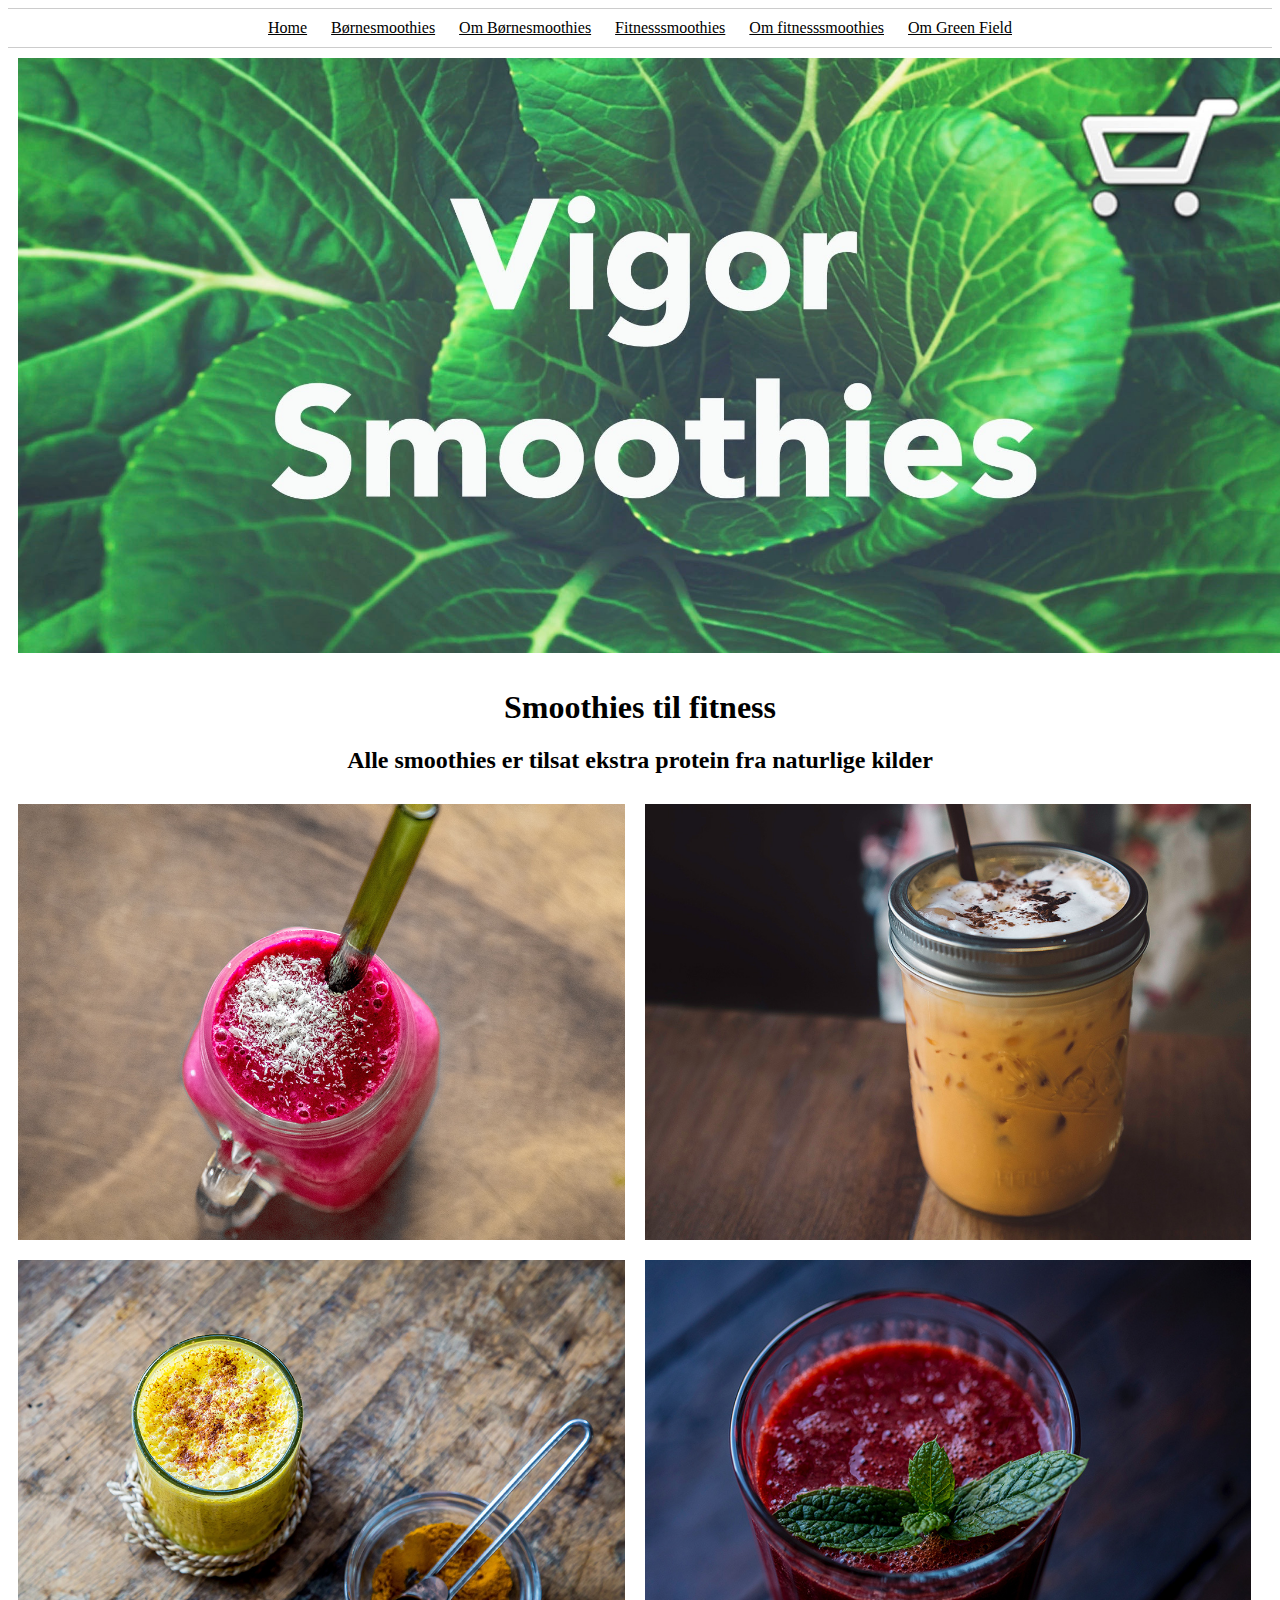
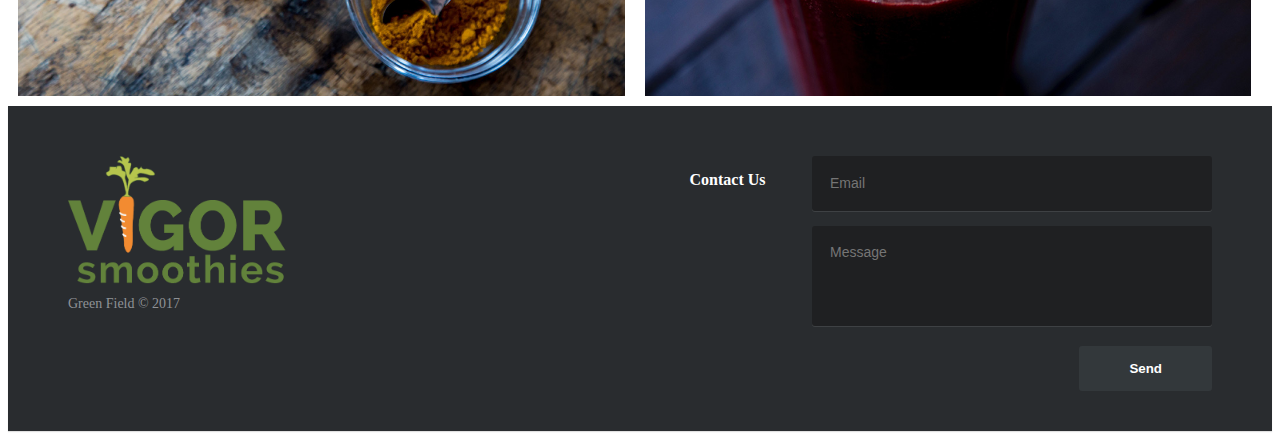
<file: fitness1.html>
<!DOCTYPE html>
<html>

<head>

<meta charset="UTF-8">
<meta name="viewport" content="width=device-width, initial-scale=1">
<link rel="stylesheet" href="stylesheet.css">
<title>Fitness</title>

</head>



<body>

      <!-- navigationsbar -->
      <ul class="nav">
        <li><a href="index.html">Home</a></li>
        <li><a href="boernsmoothie.html">Børnesmoothies</a></li>
        <li><a href="ombsmoothies.html">Om Børnesmoothies</a></li>
        <li><a href="fitness1.html">Fitnesssmoothies</a></li>
        <li><a href="omfitness.html">Om fitnesssmoothies</a></li>
        <li><a href="omgreenfield.html">Om Green Field</a></li>
      </ul>

  <!-- topbillede plus overskrift -->
  <img class="imgvigor" src="img/billeder/Vigorsmoothies.jpg" alt="vigorsmoothies">
  <h1>Smoothies til fitness</h1>
  <h2>Alle smoothies er tilsat ekstra protein fra naturlige kilder</h2>

<!-- billede plus undertekst -->

  <img class="img" src="img/billeder/imgfitness/chia.jpg" alt="chia">


<!-- slut billede plus undertekst -->

<!-- billede plus undertekst -->

  <img class="img" src="img/billeder/imgfitness/gulsmoothie.jpg" alt="gulerodssmoothie">


<!-- slut billede plus undertekst -->

<!-- billede plus undertekst -->

  <img class="img" src="img/billeder/imgfitness/gurkemeje.jpg" alt="gurk">


<!-- slut billede plus undertekst -->

<!-- billede plus undertekst -->

  <img class="img" src="img/billeder/imgfitness/rodsmoothie.jpg" alt="rod">


<!-- slut billede plus undertekst -->


<footer class="footer-distributed">

  <div class="footer-left">

  <img class="logo" src="img/billeder/virgologo2.png" alt="logo">

    <p class="footer-company-name">Green Field &copy; 2017</p>

  </div>

  <div class="footer-right">

    <p>Contact Us</p>

    <form action="#" method="post">

      <input type="text" name="email" placeholder="Email" />
      <textarea name="message" placeholder="Message"></textarea>
      <button>Send</button>

    </form>

  </div>

</footer>

</body>

</html>
</file>
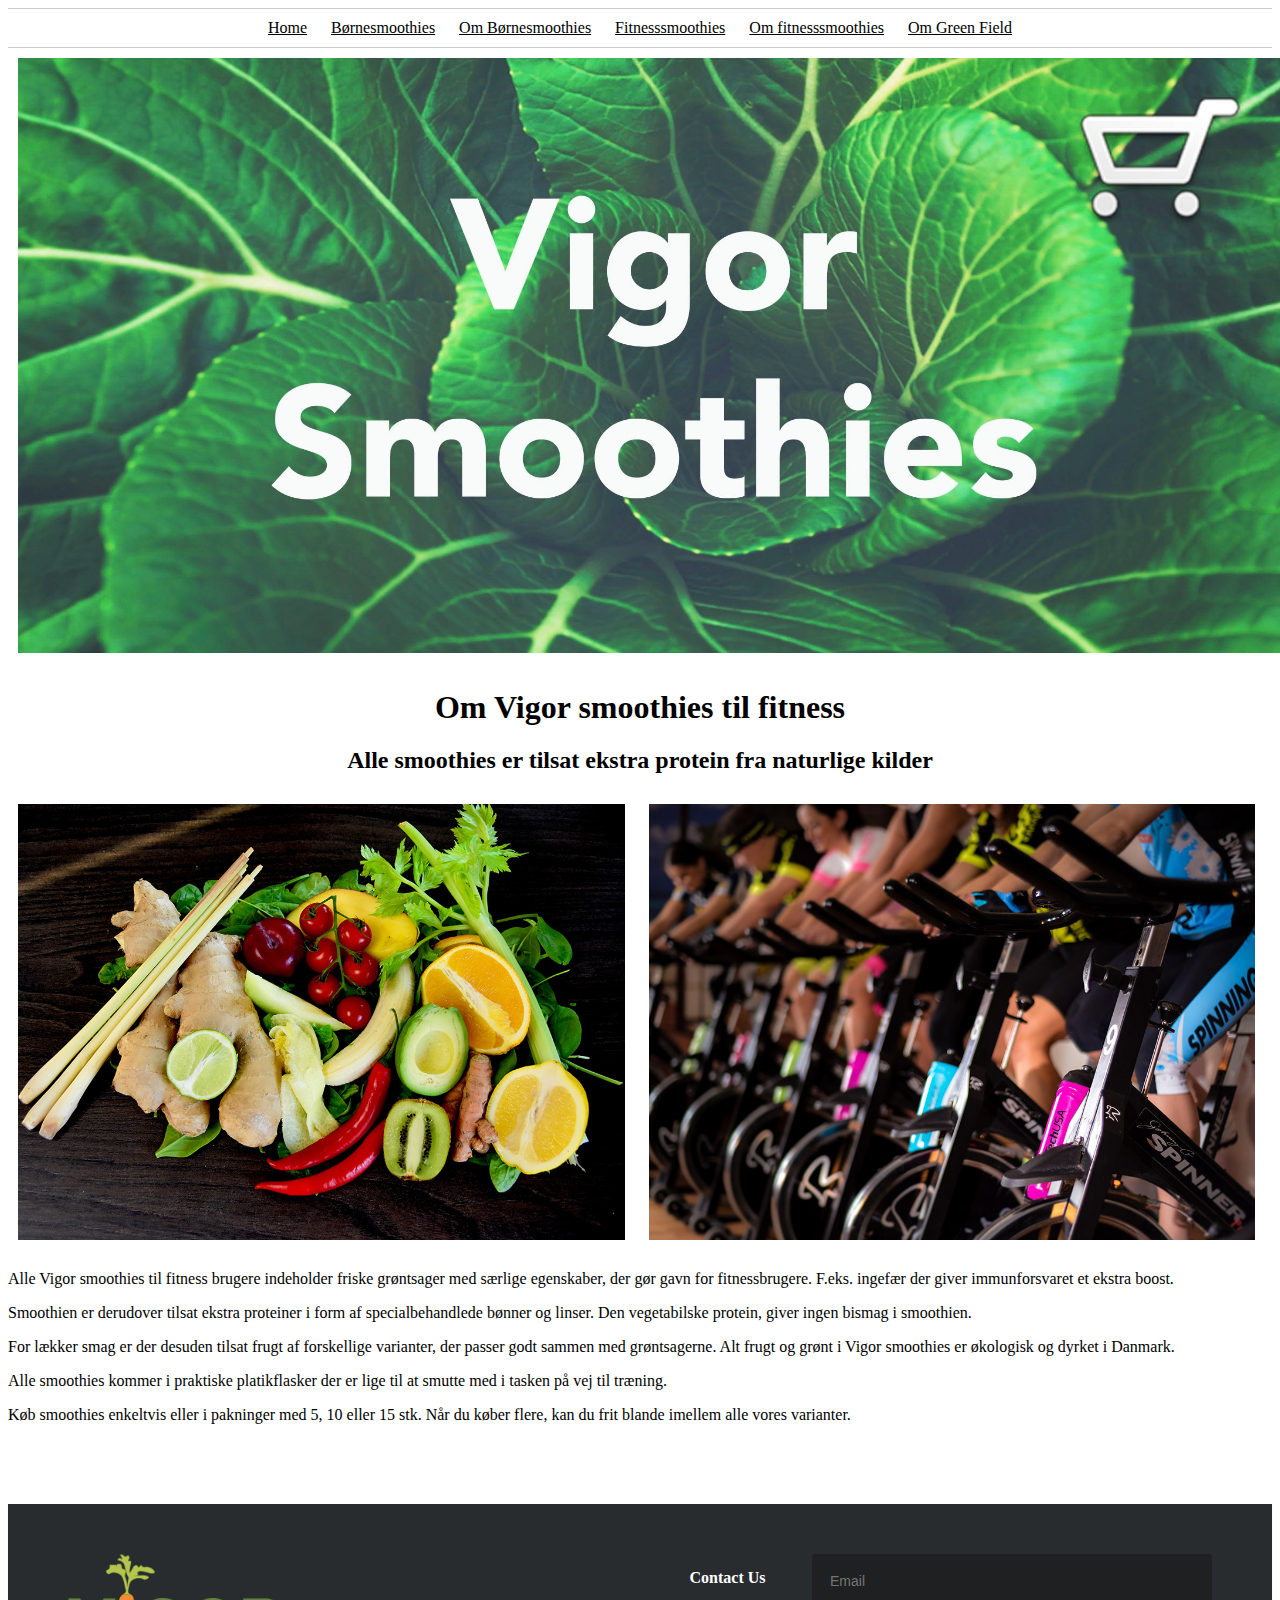
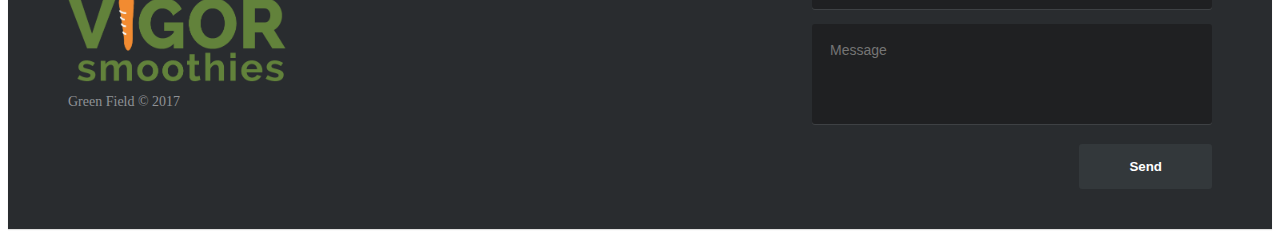
<file: omfitness.html>
<!DOCTYPE html>
<html>

<head>

<meta charset="UTF-8">
<meta name="viewport" content="width=device-width, initial-scale=1">
<link rel="stylesheet" href="stylesheet.css">
<title>Om Fitness</title>

</head>

<body>

      <!-- navigationsbar -->
      <ul class="nav">
        <li><a href="index.html">Home</a></li>
        <li><a href="boernsmoothie.html">Børnesmoothies</a></li>
        <li><a href="ombsmoothies.html">Om Børnesmoothies</a></li>
        <li><a href="fitness1.html">Fitnesssmoothies</a></li>
        <li><a href="omfitness.html">Om fitnesssmoothies</a></li>
        <li><a href="omgreenfield.html">Om Green Field</a></li>
      </ul>

  <!-- topbillede plus overskrift -->
  <img class="imgvigor" src="img/billeder/Vigorsmoothies.jpg" alt="vigor">
  <h1>Om Vigor smoothies til fitness</h1>
  <h2>Alle smoothies er tilsat ekstra protein fra naturlige kilder</h2>

<!-- billeder ved siden af hinanden-->

  <img class="imgfitness" src="img/billeder/imgfitness/omfitness.jpg" alt="fyldtmedgrønt">
  <img class="imgfitness" src="img/billeder/imgfitness/fitness.jpg" alt="fitnessdyrkere">

<!-- slut billede-->

<p>Alle Vigor smoothies til fitness brugere indeholder friske grøntsager med særlige egenskaber, der gør gavn for fitnessbrugere.
  F.eks. ingefær der giver immunforsvaret et ekstra boost.</p>
<p>Smoothien er derudover tilsat ekstra proteiner i form af specialbehandlede bønner og linser.
  Den vegetabilske protein, giver ingen bismag i smoothien.</p>
<P>For lækker smag er der desuden tilsat frugt af forskellige varianter, der passer godt sammen med grøntsagerne.
  Alt frugt og grønt i Vigor smoothies er økologisk og dyrket i Danmark.</p>
<p>Alle smoothies kommer i praktiske platikflasker der er lige til at smutte med i tasken på vej til træning.</p>
<p>Køb smoothies enkeltvis eller i pakninger med 5, 10 eller 15 stk. Når du køber flere, kan du frit blande imellem alle vores varianter.
</p>

<footer class="footer-distributed">

  <div class="footer-left">

  <img class="logo" src="img/billeder/virgologo2.png" alt="logo">

    <p class="footer-company-name">Green Field &copy; 2017</p>

  </div>

  <div class="footer-right">

    <p>Contact Us</p>

    <form action="#" method="post">

      <input type="text" name="email" placeholder="Email" />
      <textarea name="message" placeholder="Message"></textarea>
      <button>Send</button>

    </form>

  </div>

</footer>

</body>

</html>
</file>
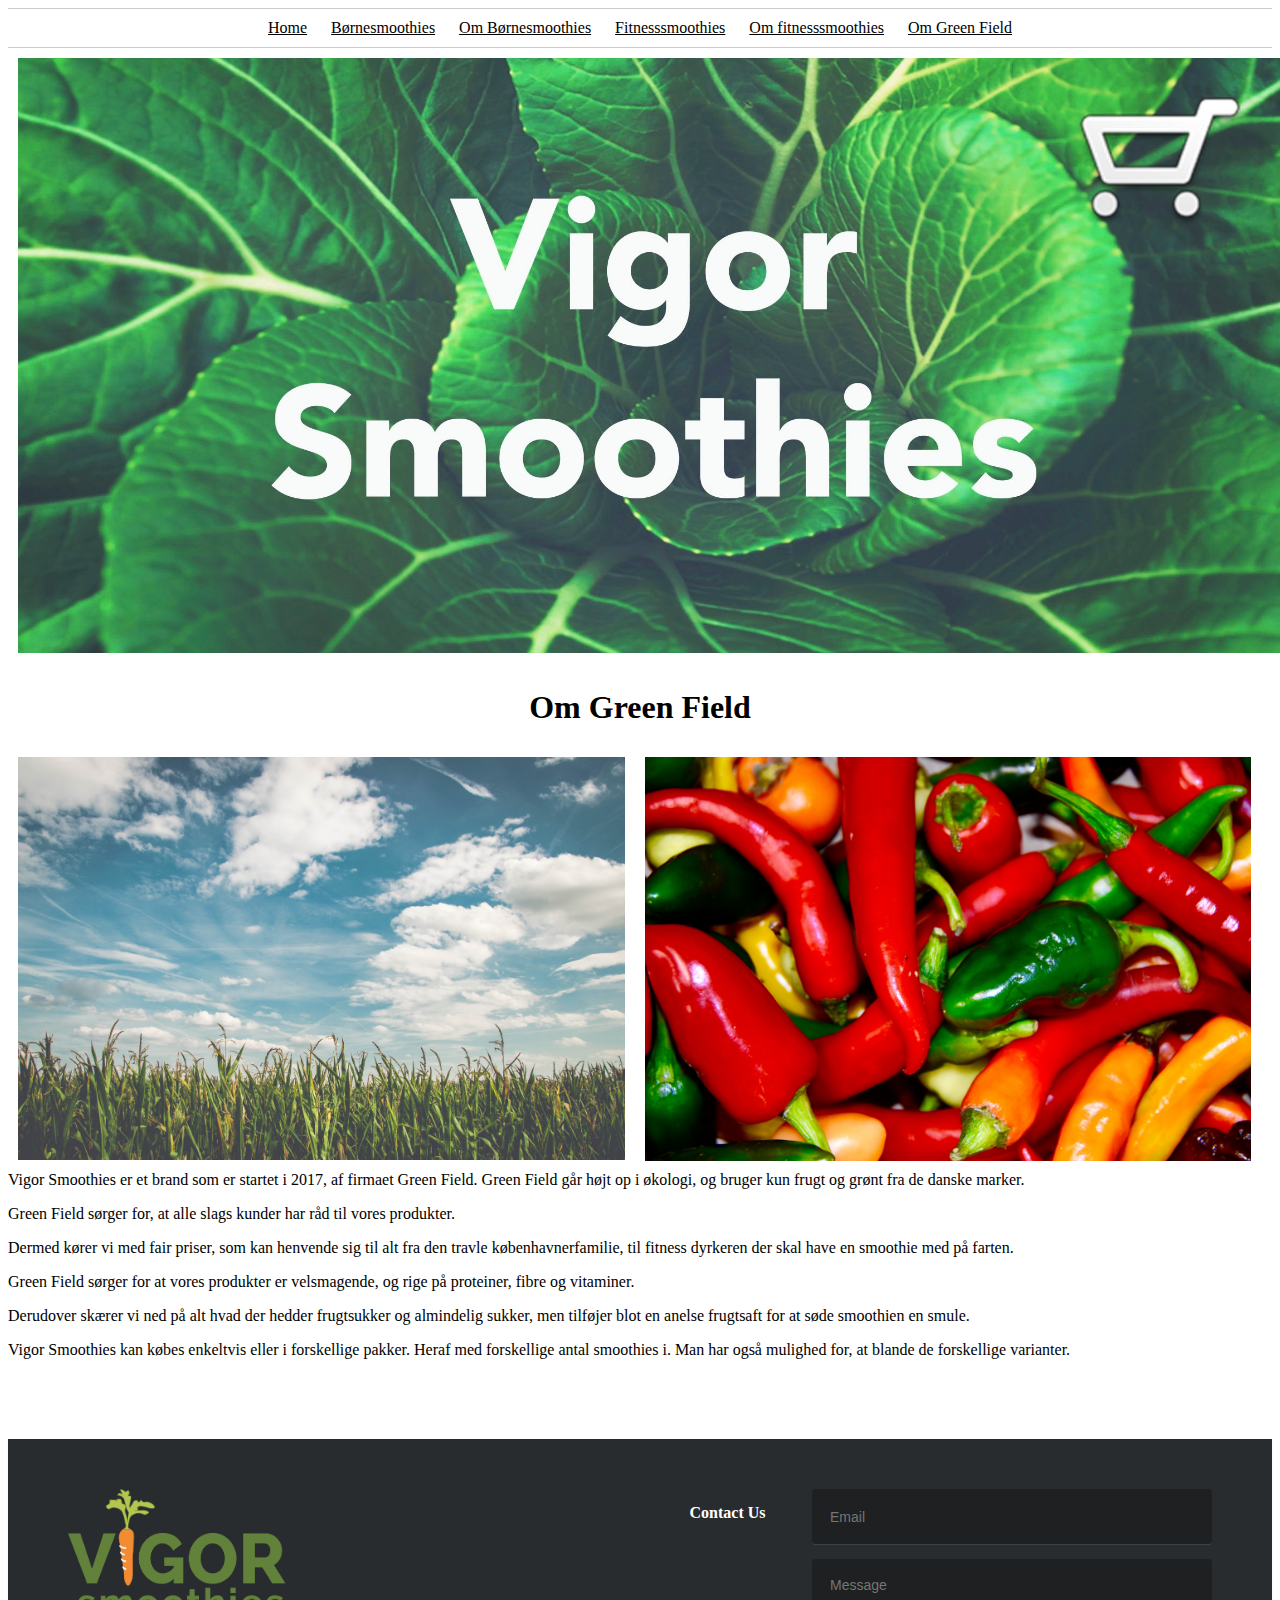
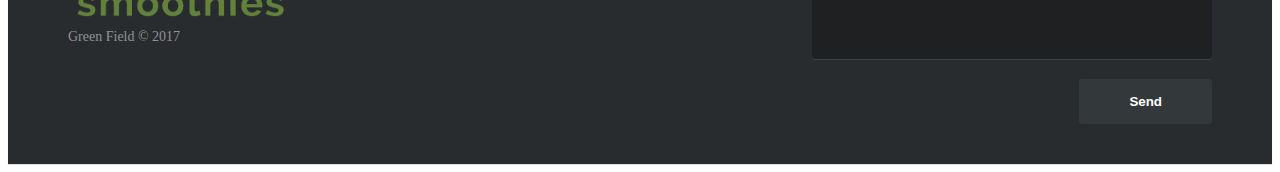
<file: omgreenfield.html>
<!DOCTYPE html>
<html>

<head>

<meta charset="UTF-8">
<meta name="viewport" content="width=device-width, initial-scale=1">
<link rel="stylesheet" href="stylesheet.css">
<title>Om Green Field</title>

</head>



<body>

  <ul class="nav">
    <li><a href="index.html">Home</a></li>
    <li><a href="boernsmoothie.html">Børnesmoothies</a></li>
    <li><a href="ombsmoothies.html">Om Børnesmoothies</a></li>
    <li><a href="fitness1.html">Fitnesssmoothies</a></li>
    <li><a href="omfitness.html">Om fitnesssmoothies</a></li>
    <li><a href="omgreenfield.html">Om Green Field</a></li>
  </ul>

<img class="imgvigor" src="img/billeder/Vigorsmoothies.jpg" alt="vigor">

<h1>Om Green Field</h1>

<img class="img" src="img/billeder/mark.jpg" alt="mark">

<img class="img" src="img/billeder/Helena/DSC_1717.jpg" alt="chili">

<p> Vigor Smoothies er et brand  som er startet i 2017, af firmaet Green Field. Green Field går højt op i økologi, og bruger kun frugt og grønt fra de danske marker.</p>
<p> Green Field sørger for, at alle slags kunder har råd til vores produkter.</p>
<p> Dermed kører vi med fair priser, som kan henvende sig til alt fra den travle københavnerfamilie, til fitness dyrkeren der skal have en smoothie med på farten.</p>
<p> Green Field sørger for at vores produkter er velsmagende, og rige på proteiner, fibre og vitaminer.</p>
<p> Derudover skærer vi ned på alt hvad der hedder frugtsukker og almindelig sukker, men tilføjer blot en anelse frugtsaft for at søde smoothien en smule.</p>
<p> Vigor Smoothies kan købes enkeltvis eller i forskellige pakker. Heraf med forskellige antal smoothies i. Man har også mulighed for, at blande de forskellige varianter.</p>


<footer class="footer-distributed">

  <div class="footer-left">

  <img class="logo" src="img/billeder/virgologo2.png" alt="logo">


    <p class="footer-company-name">Green Field &copy; 2017</p>

  </div>

  <div class="footer-right">

    <p>Contact Us</p>

    <form action="#" method="post">

      <input type="text" name="email" placeholder="Email" />
      <textarea name="message" placeholder="Message"></textarea>
      <button>Send</button>

    </form>

  </div>

</footer>

</body>

</html>
</file>
<file: stylesheet.css>
.nav{
    border:1px solid #ccc;
    border-width:1px 0;
    list-style:none;
    margin:0;
    padding:0;
    text-align:center;
    font-family: avenir;
}


.nav li{
    display:inline;
    color: black;
}
.nav a{
    display:inline-block;
    padding:10px;
    color: black;
}

.footer-distributed{
	background-color: #292c2f;
	box-shadow: 0 1px 1px 0 rgba(0, 0, 0, 0.12);
	box-sizing: border-box;
	width: 100%;
	font: bold 16px sans-serif;
	text-align: left;

	padding: 50px 60px 40px;
	margin-top: 80px;
	overflow: hidden;
}

/* Footer left */

.footer-distributed .footer-left{
	float: left;
}

/* The company logo */

.footer-distributed h3{
	color:  #ffffff;
	font: normal 36px 'Cookie', cursive;
	margin: 0 0 10px;
  float: left;
}

.footer-distributed h3 span{
	color:  #5383d3;
}

/* Footer links */

.footer-distributed .footer-links{
	color:  #ffffff;
	margin: 0 0 10px;
	padding: 0;
}

.footer-distributed .footer-links a{
	display:inline-block;
	line-height: 1.8;
	text-decoration: none;
	color:  inherit;
}

.footer-distributed .footer-company-name{
	color:  #8f9296;
	font-size: 14px;
	font-weight: normal;
	margin: 0;
}

/* Footer social icons */

.footer-distributed .footer-icons{
	margin-top: 40px;
}

.footer-distributed .footer-icons a{
	display: inline-block;
	width: 35px;
	height: 35px;
	cursor: pointer;
	background-color:  #33383b;
	border-radius: 2px;

	font-size: 20px;
	color: #ffffff;
	text-align: center;
	line-height: 35px;

	margin-right: 3px;
	margin-bottom: 5px;
}

/* Footer Right */

.footer-distributed .footer-right{
	float: right;
}

.footer-distributed .footer-right p{
	display: inline-block;
	vertical-align: top;
	margin: 15px 42px 0 0;
	color: #ffffff;
}

/* The contact form */

.footer-distributed form{
	display: inline-block;
}

.footer-distributed form input,
.footer-distributed form textarea{
	display: block;
	border-radius: 3px;
	box-sizing: border-box;
	background-color:  #1f2022;
	box-shadow: 0 1px 0 0 rgba(255, 255, 255, 0.1);
	border: none;
	resize: none;

	font: inherit;
	font-size: 14px;
	font-weight: normal;
	color:  #d1d2d2;

	width: 400px;
	padding: 18px;
}




.footer-distributed form input{
	height: 55px;
	margin-bottom: 15px;
}

.footer-distributed form textarea{
	height: 100px;
	margin-bottom: 20px;
}

.footer-distributed form button{
	border-radius: 3px;
	background-color:  #33383b;
	color: #ffffff;
	border: 0;
	padding: 15px 50px;
	font-weight: bold;
	float: right;
}

@media (max-width: 1000px) {

	.footer-distributed {
		font: bold 14px sans-serif;
	}

	.footer-distributed .footer-company-name{
		font-size: 12px;
	}

	.footer-distributed form input,
	.footer-distributed form textarea{
		width: 250px;
	}

	.footer-distributed form button{
		padding: 10px 35px;
	}

}

@media (max-width: 800px) {

	.footer-distributed{
		padding: 30px;
	}

	.footer-distributed .footer-left,
	.footer-distributed .footer-right{
		float: none;
		max-width: 300px;
		margin: 0 auto;
	}

	.footer-distributed .footer-left{
		margin-bottom: 40px;
	}

	.footer-distributed form{
		margin-top: 30px;
	}

	.footer-distributed form{
		display: block;
	}

	.footer-distributed form button{
		float: none;
	}
}

.img {
   height: 48%;
   width: 48%;
   float: left;
   margin: 10px;
}

.imgabout {
  height: 48%;
  width: 48%;
  float: left;
  margin: 10px;
}

.imgvigor {
  height: 100%;
  width: 100%;
  float: none;
  margin: 10px;
  display: inline-block;
}

.imgfitness {
  height: 48%;
  width: 48%;
  float: none;
  margin: 10px;
  display: inline-block;
}

.logo {
  height: 40%;
  width: 40%;
}

h1 {
  text-align: center;
  font-family: avenir;
}
h2 {
  text-align: center;
  font-family: avenir;
}

p {
  font-family: avenir;
}
</file>
